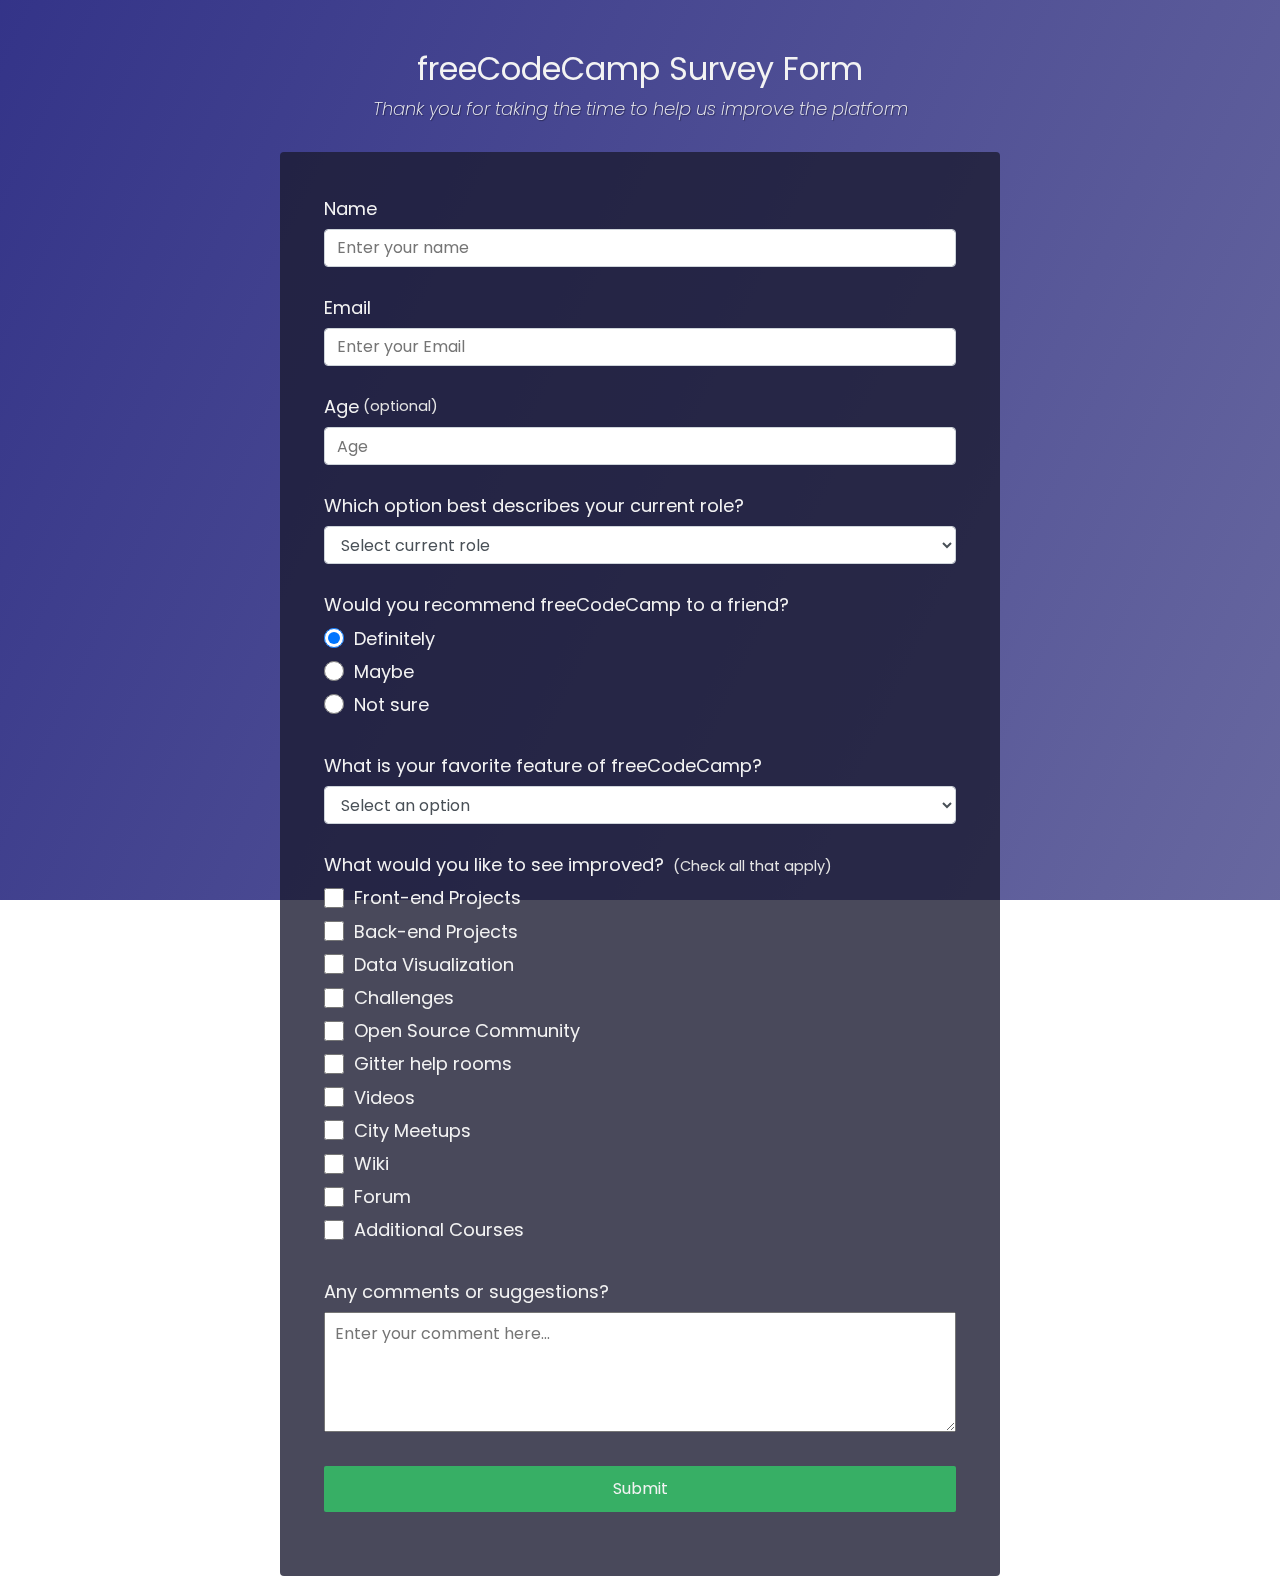
<file: survey_form/index.html>
<!DOCTYPE html>
<html>
  <head>
    <link rel="stylesheet" href="style.css">
  </head>
  <body>
    <div class="container">
      <header class="header">
        <h1 id="title" class="text-center">freeCodeCamp Survey Form</h1>
        <p id="description" class="description text-center">
          Thank you for taking the time to help us improve the platform
        </p>
      </header>
      <form id="survey-form">
        <div class="form-group">
          <label id="name-label" for="name">Name</label>
          <input
            type="text"
            name="name"
            id="name"
            class="form-control"
            placeholder="Enter your name"
            required
          />
        </div>
        <div class="form-group">
          <label id="email-label" for="email">Email</label>
          <input
            type="email"
            name="email"
            id="email"
            class="form-control"
            placeholder="Enter your Email"
            required
          />
        </div>
        <div class="form-group">
          <label id="number-label" for="number"
            >Age<span class="clue">(optional)</span></label
          >
          <input
            type="number"
            name="age"
            id="number"
            min="10"
            max="99"
            class="form-control"
            placeholder="Age"
          />
        </div>
        <div class="form-group">
          <p>Which option best describes your current role?</p>
          <select id="dropdown" name="role" class="form-control" required>
            <option disabled selected value>Select current role</option>
            <option value="student">Student</option>
            <option value="job">Full Time Job</option>
            <option value="learner">Full Time Learner</option>
            <option value="preferNo">Prefer not to say</option>
            <option value="other">Other</option>
          </select>
        </div>

        <div class="form-group">
          <p>Would you recommend freeCodeCamp to a friend?</p>
          <label>
            <input
              name="user-recommend"
              value="definitely"
              type="radio"
              class="input-radio"
              checked
            />Definitely</label
          >
          <label>
            <input
              name="user-recommend"
              value="maybe"
              type="radio"
              class="input-radio"
            />Maybe</label
          >

          <label
            ><input
              name="user-recommend"
              value="not-sure"
              type="radio"
              class="input-radio"
            />Not sure</label
          >
        </div>

        <div class="form-group">
          <p>What is your favorite feature of freeCodeCamp?</p>
          <select id="most-like" name="mostLike" class="form-control" required>
            <option disabled selected value>Select an option</option>
            <option value="challenges">Challenges</option>
            <option value="projects">Projects</option>
            <option value="community">Community</option>
            <option value="openSource">Open Source</option>
          </select>
        </div>

        <div class="form-group">
          <p>
            What would you like to see improved?
            <span class="clue">(Check all that apply)</span>
          </p>

          <label
            ><input
              name="prefer"
              value="front-end-projects"
              type="checkbox"
              class="input-checkbox"
            />Front-end Projects</label
          >
          <label>
            <input
              name="prefer"
              value="back-end-projects"
              type="checkbox"
              class="input-checkbox"
            />Back-end Projects</label
          >
          <label
            ><input
              name="prefer"
              value="data-visualization"
              type="checkbox"
              class="input-checkbox"
            />Data Visualization</label
          >
          <label
            ><input
              name="prefer"
              value="challenges"
              type="checkbox"
              class="input-checkbox"
            />Challenges</label
          >
          <label
            ><input
              name="prefer"
              value="open-source-community"
              type="checkbox"
              class="input-checkbox"
            />Open Source Community</label
          >
          <label
            ><input
              name="prefer"
              value="gitter-help-rooms"
              type="checkbox"
              class="input-checkbox"
            />Gitter help rooms</label
          >
          <label
            ><input
              name="prefer"
              value="videos"
              type="checkbox"
              class="input-checkbox"
            />Videos</label
          >
          <label
            ><input
              name="prefer"
              value="city-meetups"
              type="checkbox"
              class="input-checkbox"
            />City Meetups</label
          >
          <label
            ><input
              name="prefer"
              value="wiki"
              type="checkbox"
              class="input-checkbox"
            />Wiki</label
          >
          <label
            ><input
              name="prefer"
              value="forum"
              type="checkbox"
              class="input-checkbox"
            />Forum</label
          >
          <label
            ><input
              name="prefer"
              value="additional-courses"
              type="checkbox"
              class="input-checkbox"
            />Additional Courses</label
          >
        </div>

        <div class="form-group">
          <p>Any comments or suggestions?</p>
          <textarea
            id="comments"
            class="input-textarea"
            name="comment"
            placeholder="Enter your comment here..."
          ></textarea>
        </div>

        <div class="form-group">
          <button type="submit" id="submit" class="submit-button">
            Submit
          </button>
        </div>
      </form>
    </div>
  </body>
</html>
</file>
<file: survey_form/style.css>
@import url('https://fonts.googleapis.com/css?family=Poppins:200i,400&display=swap');

:root {
  --color-white: #f3f3f3;
  --color-darkblue: #1b1b32;
  --color-darkblue-alpha: rgba(27, 27, 50, 0.8);
  --color-green: #37af65;
}

*,
*::before,
*::after {
  box-sizing: border-box;
}

body {
  font-family: 'Poppins', sans-serif;
  font-size: 1rem;
  font-weight: 400;
  line-height: 1.4;
  color: var(--color-white);
  margin: 0;
}

/* mobile friendly alternative to using background-attachment: fixed */
body::before {
  content: '';
  position: fixed;
  top: 0;
  left: 0;
  height: 100%;
  width: 100%;
  z-index: -1;
  background: var(--color-darkblue);
  background-image: linear-gradient(
      115deg,
      rgba(58, 58, 158, 0.8),
      rgba(136, 136, 206, 0.7)
    ),
    url(https://cdn.freecodecamp.org/testable-projects-fcc/images/survey-form-background.jpeg);
  background-size: cover;
  background-repeat: no-repeat;
  background-position: center;
}

h1 {
  font-weight: 400;
  line-height: 1.2;
}

p {
  font-size: 1.125rem;
}

h1,
p {
  margin-top: 0;
  margin-bottom: 0.5rem;
}

label {
  display: flex;
  align-items: center;
  font-size: 1.125rem;
  margin-bottom: 0.5rem;
}

input,
button,
select,
textarea {
  margin: 0;
  font-family: inherit;
  font-size: inherit;
  line-height: inherit;
}

button {
  border: none;
}

.container {
  width: 100%;
  margin: 3.125rem auto 0 auto;
}

@media (min-width: 576px) {
  .container {
    max-width: 540px;
  }
}

@media (min-width: 768px) {
  .container {
    max-width: 720px;
  }
}

.header {
  padding: 0 0.625rem;
  margin-bottom: 1.875rem;
}

.description {
  font-style: italic;
  font-weight: 200;
  text-shadow: 1px 1px 1px rgba(0, 0, 0, 0.4);
}

.clue {
  margin-left: 0.25rem;
  font-size: 0.9rem;
  color: #e4e4e4;
}

.text-center {
  text-align: center;
}

/* form */

form {
  background: var(--color-darkblue-alpha);
  padding: 2.5rem 0.625rem;
  border-radius: 0.25rem;
}

@media (min-width: 480px) {
  form {
    padding: 2.5rem;
  }
}

.form-group {
  margin: 0 auto 1.25rem auto;
  padding: 0.25rem;
}

.form-control {
  display: block;
  width: 100%;
  height: 2.375rem;
  padding: 0.375rem 0.75rem;
  color: #495057;
  background-color: #fff;
  background-clip: padding-box;
  border: 1px solid #ced4da;
  border-radius: 0.25rem;
  transition: border-color 0.15s ease-in-out, box-shadow 0.15s ease-in-out;
}

.form-control:focus {
  border-color: #80bdff;
  outline: 0;
  box-shadow: 0 0 0 0.2rem rgba(0, 123, 255, 0.25);
}

.input-radio,
.input-checkbox {
  display: inline-block;
  margin-right: 0.625rem;
  min-height: 1.25rem;
  min-width: 1.25rem;
}

.input-textarea {
  min-height: 120px;
  width: 100%;
  padding: 0.625rem;
  resize: vertical;
}

.submit-button {
  display: block;
  width: 100%;
  padding: 0.75rem;
  background: var(--color-green);
  color: inherit;
  border-radius: 2px;
  cursor: pointer;
}
</file>
